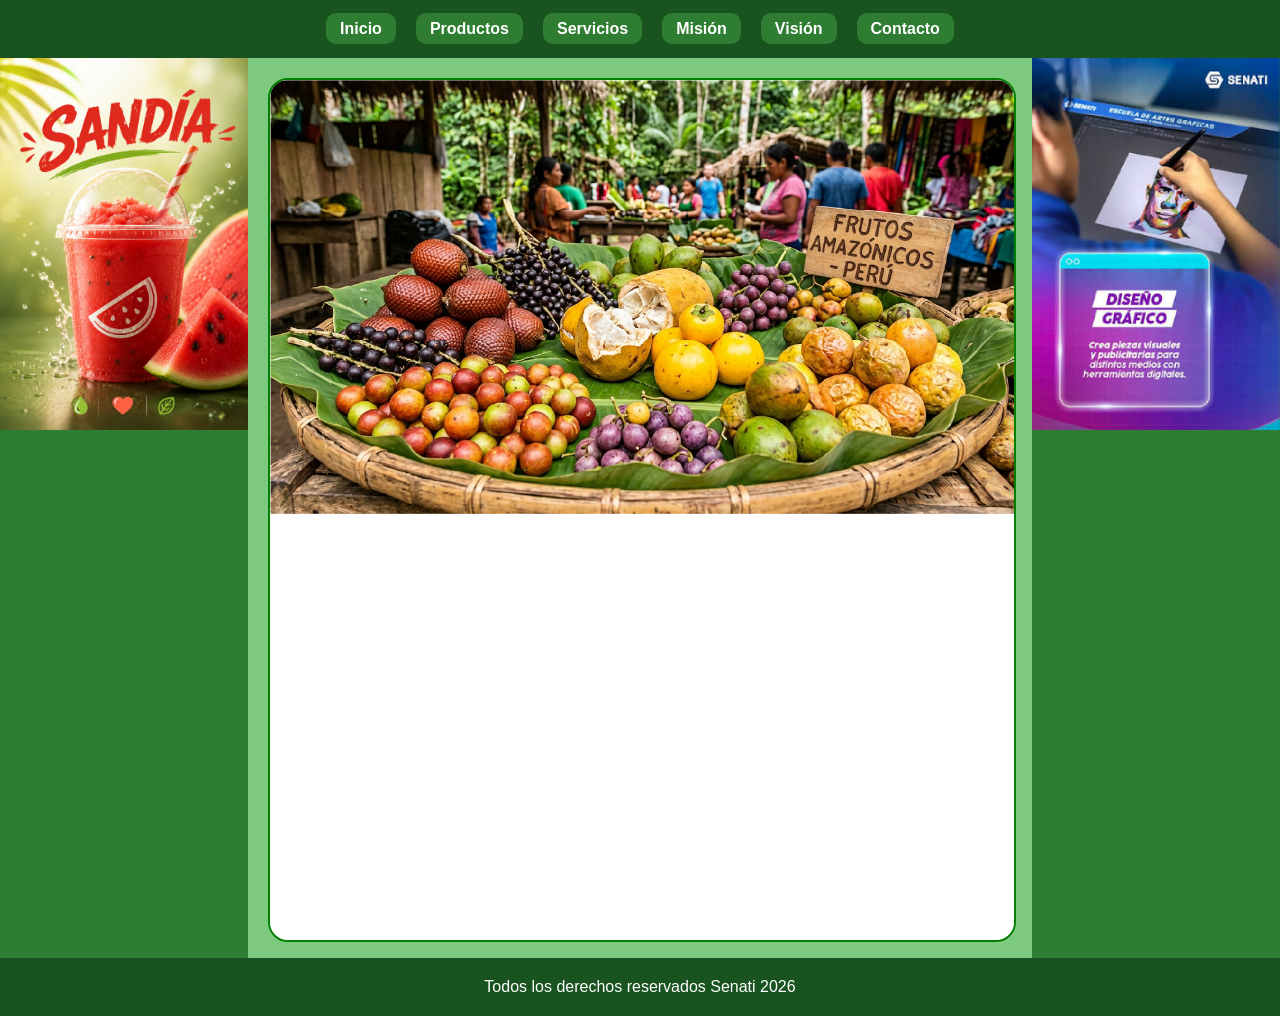
<file: index.html>
<!DOCTYPE html>
<html lang="es">
<head>
    <meta charset="UTF-8">
    <meta name="viewport" content="width=device-width, initial-scale=1.0">
    <title>Productos Amazónicos</title>
    <link rel="stylesheet" href="estilos/estilo.css">
    <link rel="icon" href="iconos/1x/Mesa de trabajo 1.png">
</head>
<body>
    <header>
        <nav>
            <input type="checkbox" id="activadormenu">
            <label for="activadormenu" id="hamburguesa">☰</label>
            <ul id="menu">
                <li><a href="portada.html" target="frame_contenido">Inicio</a></li>
                <li><a href="productos.html" target="frame_contenido">Productos</a></li>
                <li><a href="servicios.html" target="frame_contenido">Servicios</a></li>
                <li><a href="mision.html" target="frame_contenido" >Misión</a></li>
                <li><a href="vision.html" target="frame_contenido" >Visión</a></li>
                <li><a href="contacto.html" target="frame_contenido" >Contacto</a></li>
            </ul>
        </nav>
    </header>
    <div id="Contenedor" >
        <div id="Publicidad1" >
            <img src="Publicidad/1x/Mesa de trabajo 1.png" alt="">
        </div>
        <div id="Contenido">
            <iframe name="frame_contenido" src="portada.html" frameborder="2"></iframe>
        </div>
        <div id="Publicidad2">
            <img src="Publicidad/1x/Mesa de trabajo 2.png" alt="">
        </div>
    </div>
    <footer>
        <p>Todos los derechos reservados Senati 2026</p>
    </footer>
</body>
</html>
</file>
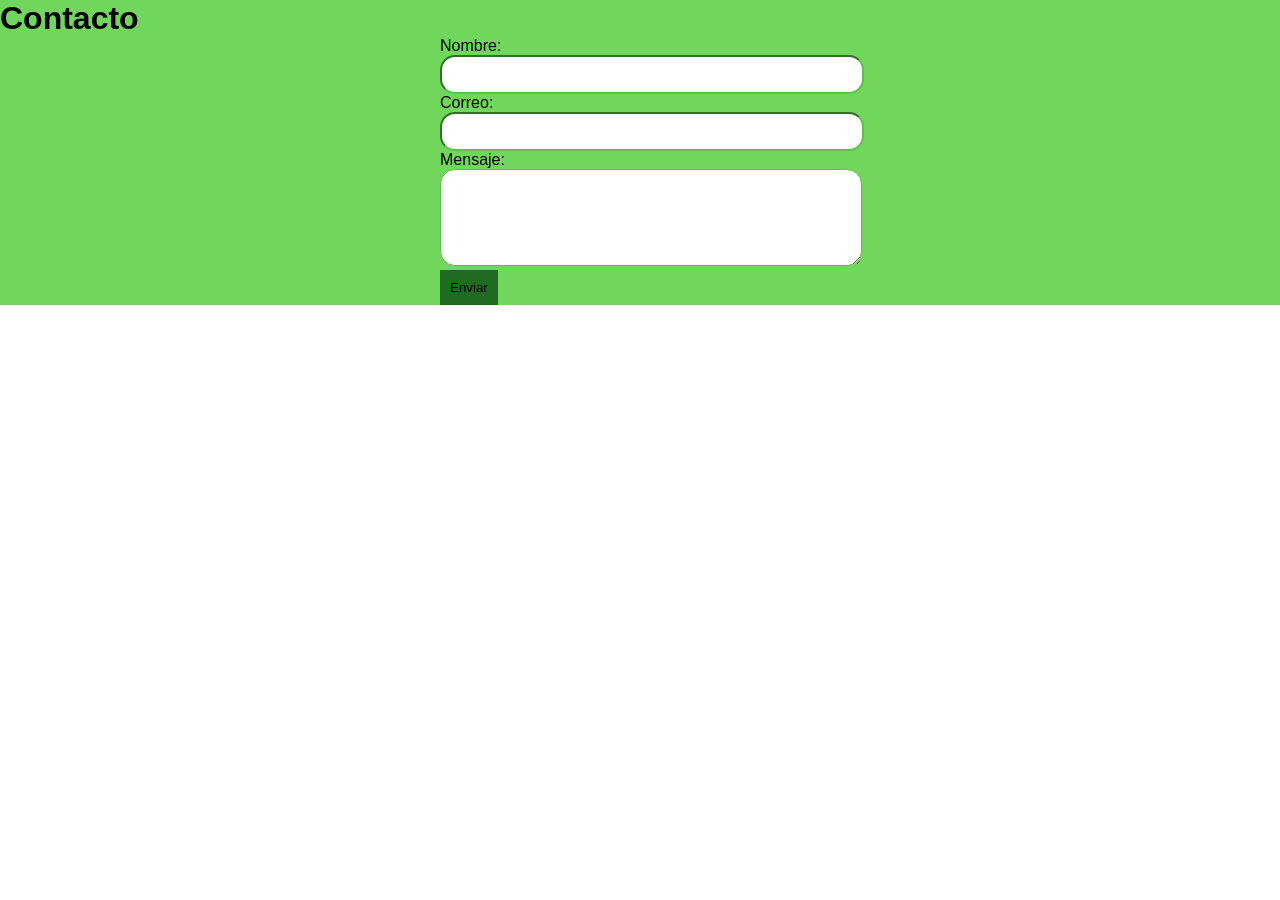
<file: contacto.html>
<!DOCTYPE html>
<html lang="es">
<head>
    <meta charset="UTF-8">
    <meta name="viewport" content="width=device-width, initial-scale=1.0">
    <title>Contacto</title>
    <link rel="stylesheet" href="estilos/estilo.css">
</head>
<body>
    <div class="contacto">
      <h1>Contacto</h1>
      <form action="">
        <label for="">Nombre:</label>
        <input type="text" name="name" required>
        <label for="">Correo:</label>
        <input type="text" name="correo" required>
        <label for="">Mensaje:</label>
        <textarea type="text" rows="5" required></textarea>
        <button>Enviar</button>
      </form>
    </div>
</body>
</html>
</file>
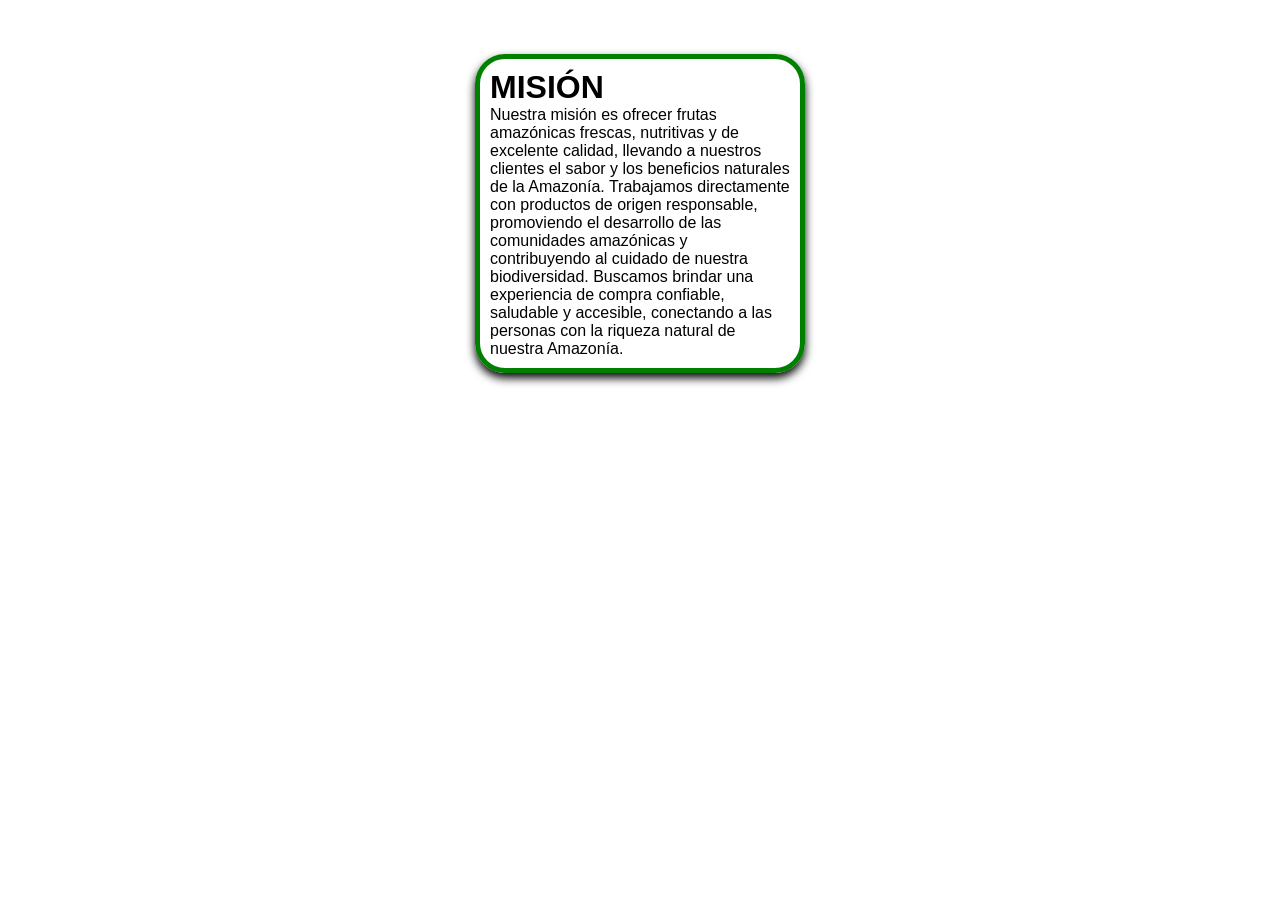
<file: mision.html>
<!DOCTYPE html>
<html lang="es">
<head>
    <meta charset="UTF-8">
    <meta name="viewport" content="width=device-width, initial-scale=1.0">
    <title>Misión</title>
    <link rel="stylesheet" href="estilos/estilo.css">
</head>
<body>
    <br>
    <br>
    <br>
    <div class="mis_vis">
        <h1>MISIÓN</h1>
        <P>Nuestra misión es ofrecer frutas amazónicas frescas, nutritivas y de excelente calidad, llevando a nuestros clientes el sabor y los beneficios naturales de la Amazonía. 
            Trabajamos directamente con productos de origen responsable, promoviendo el desarrollo de las comunidades amazónicas y contribuyendo al cuidado de nuestra biodiversidad. 
            Buscamos brindar una experiencia de compra confiable, saludable y accesible, conectando a las personas con la riqueza natural de nuestra Amazonía.</P>
    </div>
</body>
</html>
</file>
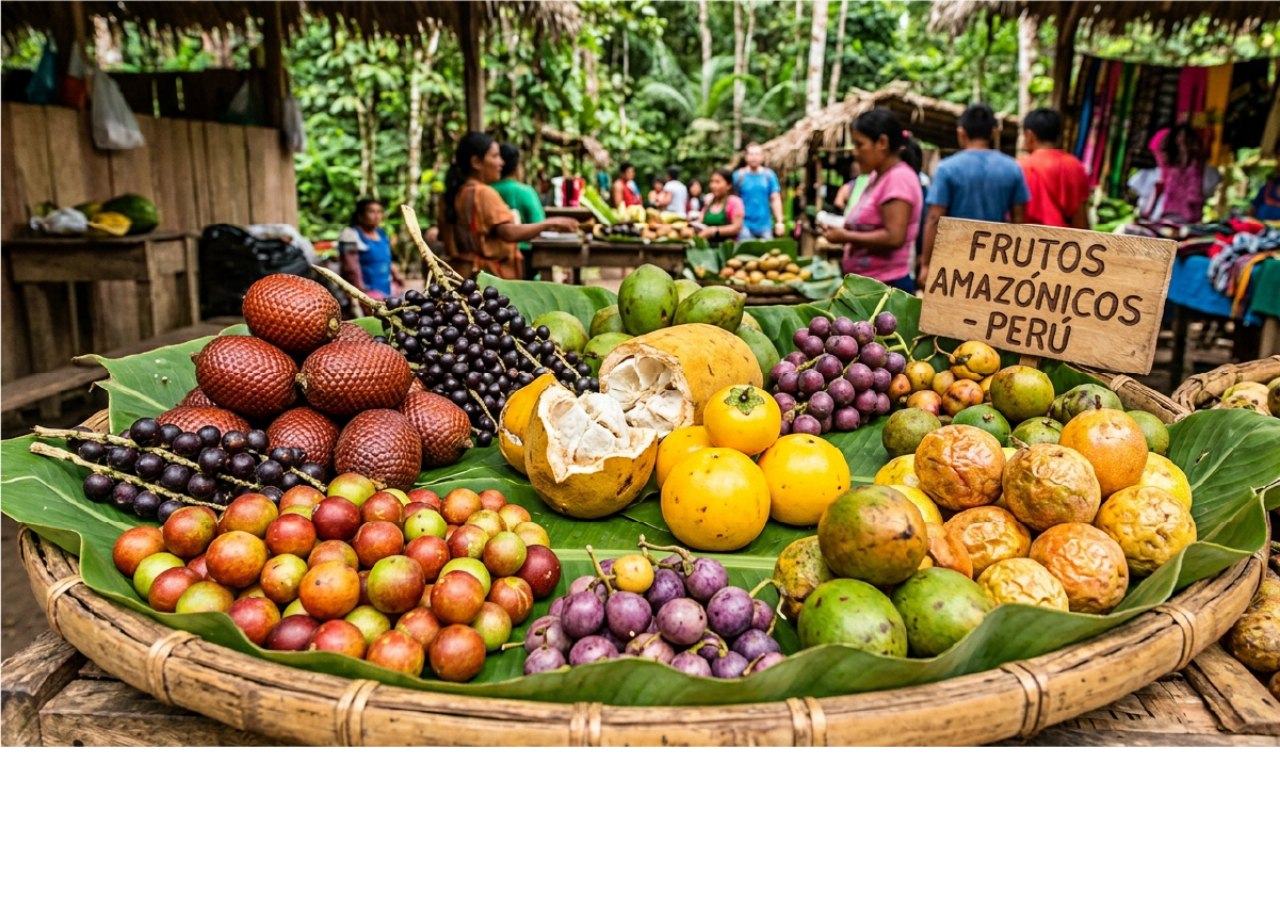
<file: portada.html>
<!DOCTYPE html>
<html lang="es">
<head>
    <meta charset="UTF-8">
    <meta name="viewport" content="width=, initial-scale=1.0">
    <title>Portada</title>
    <link rel="stylesheet" href="estilos/estilo.css">
</head>
<body>
    <div id="portada">
        <img src="Publicidad/1x/Mesa de trabajo 3.png" alt="">
    </div>
</body>
</html>
</file>
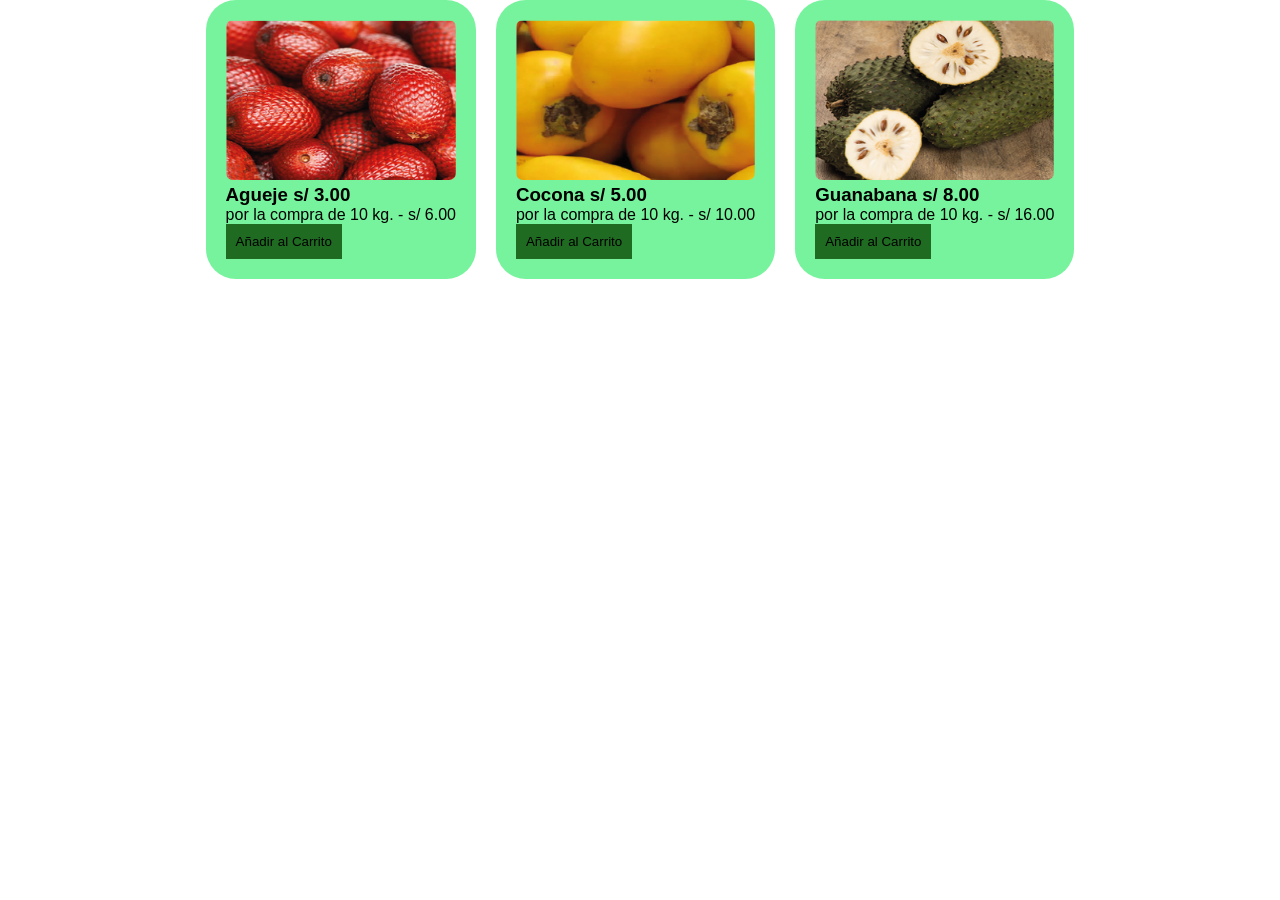
<file: productos.html>
<!DOCTYPE html>
<html lang="es">
<head>
    <meta charset="UTF-8">
    <meta name="viewport" content="width=device-width, initial-scale=1.0">
    <title>Pruductos</title>
    <link rel="stylesheet" href="estilos/estilo.css">
</head>
<body>
    <div id="galeria_prod">

        <div class="prod">
                 <img src="Productos/aguaje.png" alt="aguaje">
                 <h3>Agueje s/ 3.00</h3>
                 <p> por la compra de 10 kg. - s/ 6.00</p>
                 <button> Añadir al Carrito</button>
             </div>

             <div class="prod"> 
                 <img src="Productos/cocona.png" alt="">
                 <h3>Cocona s/ 5.00</h3>
                 <p> por la compra de 10 kg. - s/ 10.00</p>
                 <button> Añadir al Carrito</button>
             </div>

             <div class="prod">
                 <img src="Productos/Guanabana.png" alt="">
                 <h3>Guanabana s/ 8.00</h3>
                 <p> por la compra de 10 kg. - s/ 16.00</p>
                 <button> Añadir al Carrito</button>
            </div>        
         </div>
    </div>
</body>
</html>
</file>
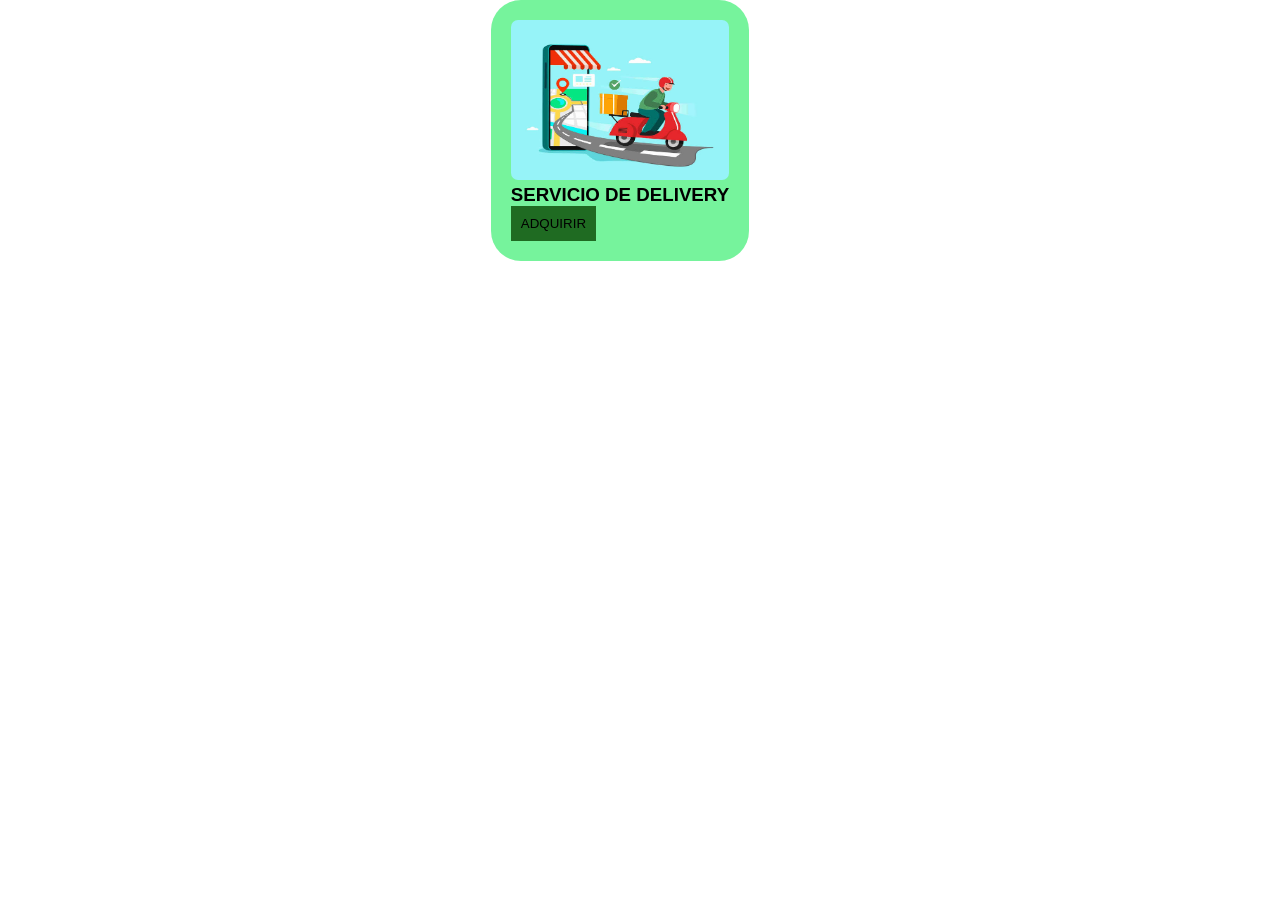
<file: servicios.html>
<!DOCTYPE html>
<html lang="es">
<head>
    <meta charset="UTF-8">
    <meta name="viewport" content="width=device-width, initial-scale=1.0">
    <title>Servicios</title>
    <link rel="stylesheet" href="estilos/estilo.css">
</head>
<body>
<div id="galeria_prod">

       <div class="prod">
          <img src="servicios/images (3).jpeg" alt="aguaje">
          <h3>SERVICIO DE DELIVERY</h3>
          <button> ADQUIRIR</button>
      </div>
    </body>
</html>
</file>
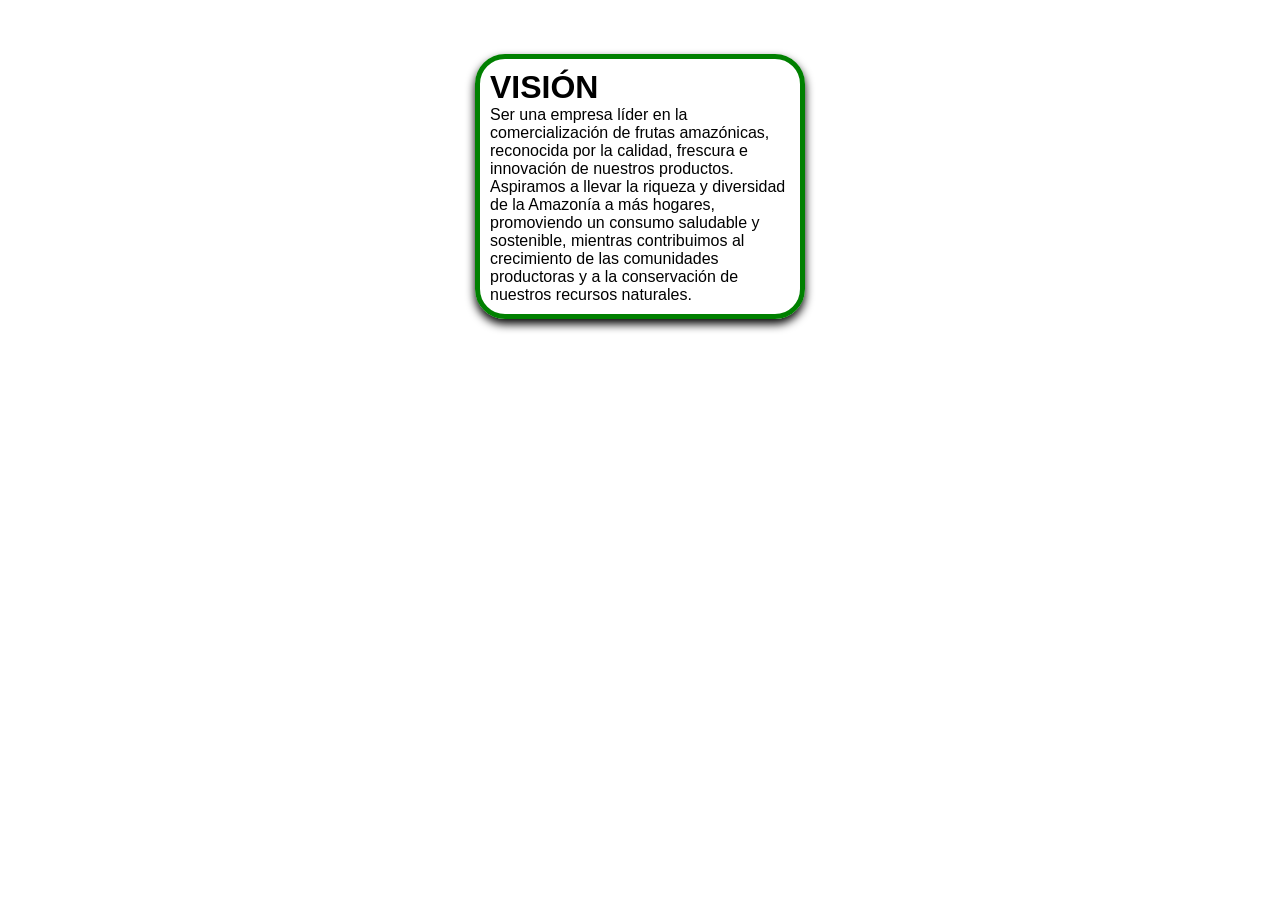
<file: vision.html>
<!DOCTYPE html>
<html lang="es">
<head>
    <meta charset="UTF-8">
    <meta name="viewport" content="width=device-width, initial-scale=1.0">
    <title>Visión</title>
    <link rel="stylesheet" href="estilos/estilo.css">
</head>
<body>
    <br>
    <br>
    <br>
    <div class="mis_vis">
        <h1>VISIÓN</h1>
        <P>Ser una empresa líder en la comercialización de frutas amazónicas, reconocida por la calidad, frescura e innovación de nuestros productos.
             Aspiramos a llevar la riqueza y diversidad de la Amazonía a más hogares, promoviendo un consumo saludable y sostenible, mientras contribuimos al crecimiento 
             de las comunidades productoras y a la conservación de nuestros recursos naturales.</P>
    </div>
</body>
</html>
</file>
<file: estilos/estilo.css>
*{
    margin: 0;
    padding: 0;
}
/*aqui personalizo la fuente de la página y el color de fuente*/
body{
    font-family: Arial, Helvetica, sans-serif;
    background-color: #ffffff;
}
/*aqui personalizo la cabezara o el menu de navegazion*/
header{
    background-color: #185320;
    color: white;
    text-align: center;
}
#menu{
list-style: none;
display: flex;
gap: 20px;
justify-content: center;
padding: 20px;
}
#menu a{
    text-decoration: none;
    color: white; 
    background-color: #2e7d32;
    padding: 7px 14px; 
    border-radius: 10px;
    font-weight: bolder;
    transition: all 0.3s ease;
}
#menu a:hover{
    background-color: hsl(123, 28%, 29%);
}
/*aqui voy a personalizar el cuerpo de mi página*/
#Contenedor{
    display: flex;
    min-height: 400px;
    min-height: 100vh;
}
#Publicidad1{
    width: 20%;
    background-color: #2e7d32;
}
#Contenido{
    width: 60%;
    background-color: hsl(122, 41%, 64%);
    padding: 20px;
}
#Publicidad2{
    width: 20%;
    background-color: #2e7d32;
}
iframe{
    width: 100%;  
    height: 100%;  
    border: 2px solid green;
    border-radius: 20px;
}
footer{
 padding: 20px;
 text-align: center;
 background-color: #185320;
 color: white;
}
/* Aqui perzonalizo productos*/
#galeria_prod{
    display: grid;
    grid-template-columns: repeat(3, auto);
    justify-content: center;
    gap: 20px;
}
.prod{
    background-color: #4cf07dc2;
    max-width: 350px;
    padding: 20px;
    border-radius: 30px;
}
.prod img{
    width: 100%;
    max-height: 160px;
    border-radius:  7px;
}
.prod:hover{
    box-shadow: 0px 5px 10px #185320; 
    border: 2px solid #185320 
}
button{
  padding: 10px;
  background-color: hwb(123 12% 58%);
  border: none;
  
}
button:hover{
    background-color: hsl(123, 47%, 49%);
    cursor: pointer;
}
#Publicidad1 img{
    width: 100%;
}
#Publicidad2 img{
    width: 100%;
}
#portada img{
    width: 100%; 
 }
 .mis_vis{
    border: 5px solid green;
    border-radius: 30px;
    width: 300px;
    margin: auto;
    padding: 10px;
    box-shadow: 0px 5px 10px;
 }
 
 /* AQUI PERSONALIZO CONTACTO*/
form{
    max-width: 400px;
    margin: auto;
    text-align: left;
}
.contacto{
    width: 100%;
    background-color: #70d65c;
}
input, textarea{
    width: 100%;
    padding: 10px;
    border-radius: 15px;
    border-color: hsl(108, 50%, 51%);
}
#hamburguesa{
    font-size: 30px;
    cursor: pointer;
    display: none;
}
#activadormenu{
    display: none;
}

/*AQUI PERSONALIZO MI PAGINA PARA QUE ADAPTE A OTROS DISPOSITIVOS*/
@media (max-width: 750px){
    #menu{
    flex-direction: column;
    gap: 1px;
    padding: 0%;
    display: none;
}
#menu a{
    display: flex;
    justify-content: center;
}
#Contenedor{
    flex-direction: column;
    text-align: center;
}
#Publicidad1, #Contenido, #Publicidad2{
    width: 100%;
}
#Publicidad1 img{
    width: 400px;
}
#Publicidad2 img{
    width: 400px;
}
iframe{
    height: 500px;
}
#galeria_prod{
    grid-template-columns: repeat(1, auto);
}
#hamburguesa{
    display: block;
}
#activadormenu:checked + #hamburguesa + #menu{
    display: flex;
}
}
</file>
